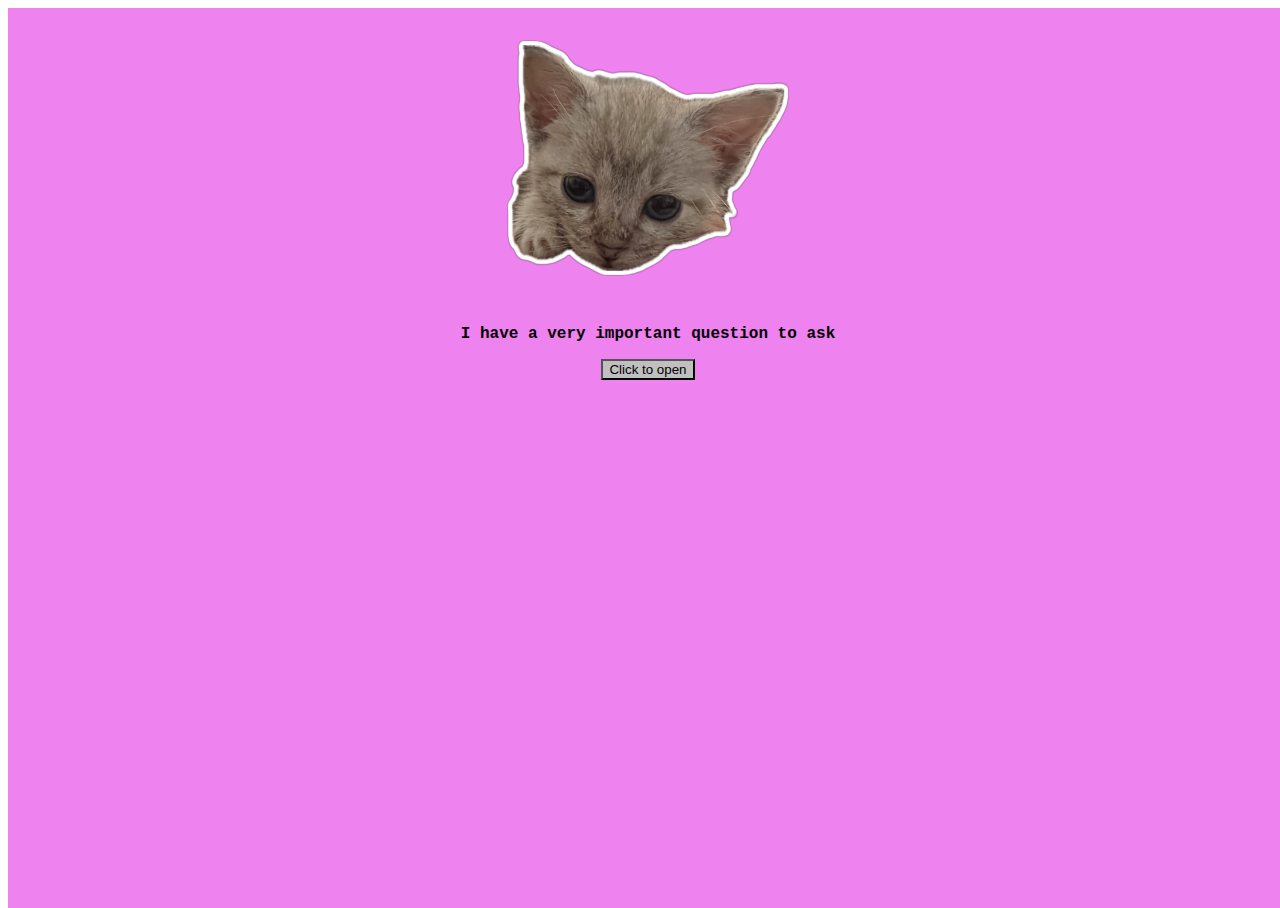
<file: index.html>
<!DOCTYPE html>
<html lang="en">
<head>
    <meta charset="UTF-8">
    <meta name="viewport" content="width=device-width, initial-scale=1.0">
    <title>Apology Card</title>
    <link rel="stylesheet" href="style.css">
    <script src="script.js" defer></script>
</head>
<body>
    <div id="outside">
        <img id="outside-pic" src="cat1.webp" alt="A cute cat">
        <h2 id="outside-title">I have a very important question to ask</h2>
        <p>
            <button onclick="open_card()">Click to open</button>
        </p>
    </div>

    <div id="inside" style="display: none;">
        <h2 id="inside-title">Will you please forgive me?</h2>
        <img id="inside-pic" src="girl.webp" alt="A girl asking for forgiveness">
        <p id="message">
            Well, I am running out of ways to apologize <br>
            but here's a little poem I wrote
            <br><br>
            but before that, you must answer correctly
            <br>
        </p>
        <p>
            <a href="page1.html" class="button">Ready for Adventure</a>
        </p>
        <p>
            <button onclick="close_card()">Click to close</button>
        </p>
    </div>
</body>                                                                                                 
</html>
</file>
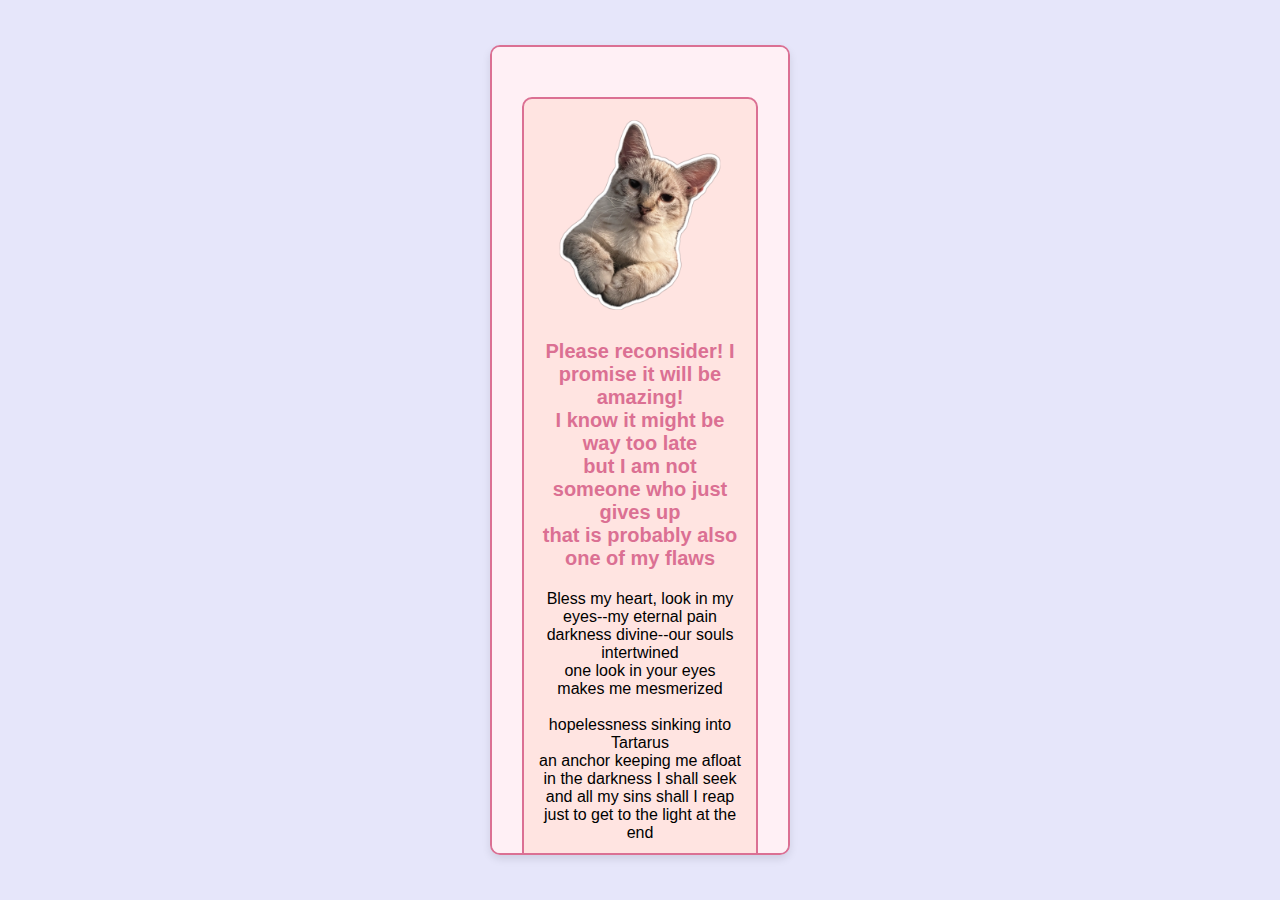
<file: hmm.html>
<!DOCTYPE html>
<html lang="en">
<head>
    <meta charset="UTF-8">
    <meta http-equiv="X-UA-Compatible" content="IE=edge">
    <meta name="viewport" content="width=device-width, initial-scale=1.0">
    <title>Hmm</title>
    <link rel="stylesheet" href="game-style.css">
</head>   
<body>
    <div class="container">
        <div class="message-box">
            <img src="nocat.webp" alt="No Cat">
            <h2>Please reconsider! I promise it will be amazing!<br>
                I know it might be way too late<br>
                but I am not someone who just gives up<br>
                that is probably also one of my flaws
            </h2>
            <p>
                Bless my heart, look in my eyes--my eternal pain<br>
                darkness divine--our souls intertwined<br>
                one look in your eyes makes me mesmerized<br><br>
                hopelessness sinking into Tartarus<br>
                an anchor keeping me afloat<br>
                in the darkness I shall seek<br>
                and all my sins shall I reap<br>
                just to get to the light at the end<br><br>
                of everything and nothing at all<br> 
                ecstasy in everything, makes me forget all;<br>
                the pain there is.
            </p>
            <a href="page1.html" class="button">Back to the Start</a>
        </div>
    </div>
</body>
</html>
</file>
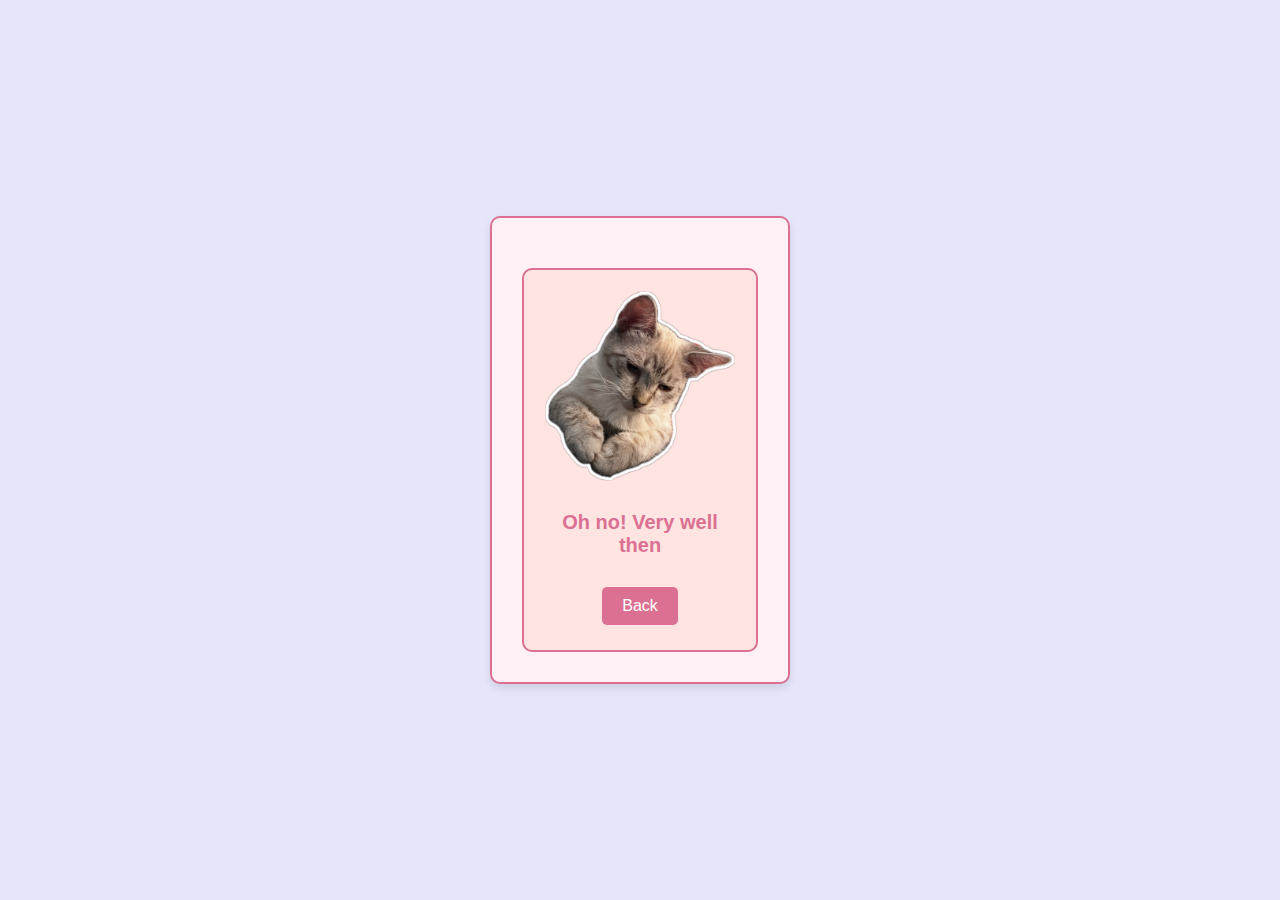
<file: no.html>
<!DOCTYPE html>
<html lang="en">
<head>
    <meta charset="UTF-8">
    <meta http-equiv="X-UA-Compatible" content="IE=edge">
    <meta name="viewport" content="width=device-width, initial-scale=1.0">
    <title>No</title>
    <link rel="stylesheet" href="game-style.css">
</head>   
<body>
    <div class="container">
        <div class="message-box">
            <img src="verysadcat.webp" alt="Very Sad Cat">
            <h2>Oh no! Very well then</h2>
            <a href="page1.html" class="button">Back</a>
        </div>
    </div>
</body>
</html>
</file>
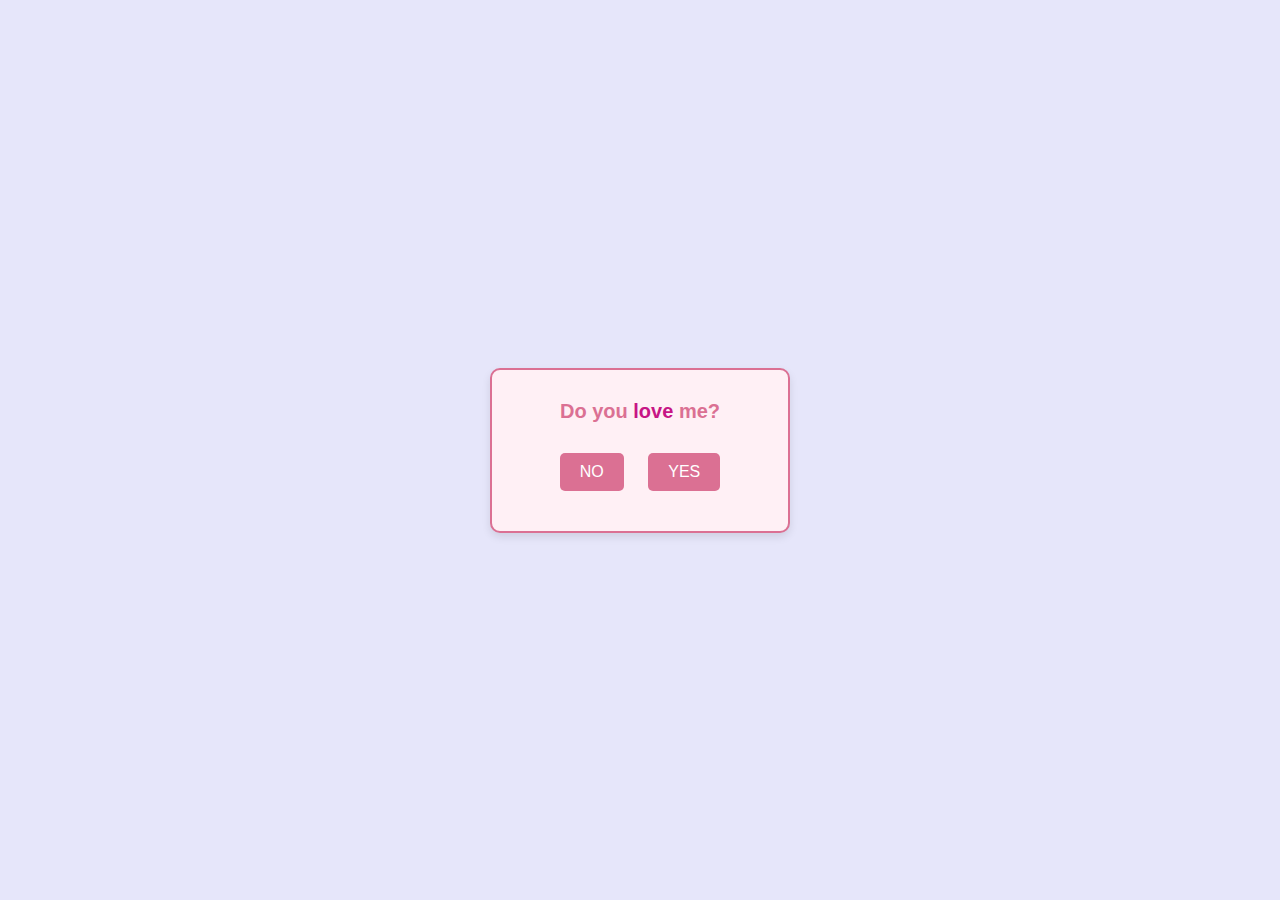
<file: page1.html>
<!DOCTYPE html>
<html lang="en">
<head>
    <meta charset="UTF-8">
    <meta http-equiv="X-UA-Compatible" content="IE=edge">
    <title>Page 1</title>
    <link rel="stylesheet" href="game-style.css">
</head>
<body>
    <div class="container">
        <div class="love">
            <h2>Do you <span>love</span> me?</h2>
            <a href="no.html" class="button">NO</a>
            <a href="yes.html" class="button">YES</a>
        </div>
    </div>
</body>
</html>




    </div>


</body>



</html>
</file>
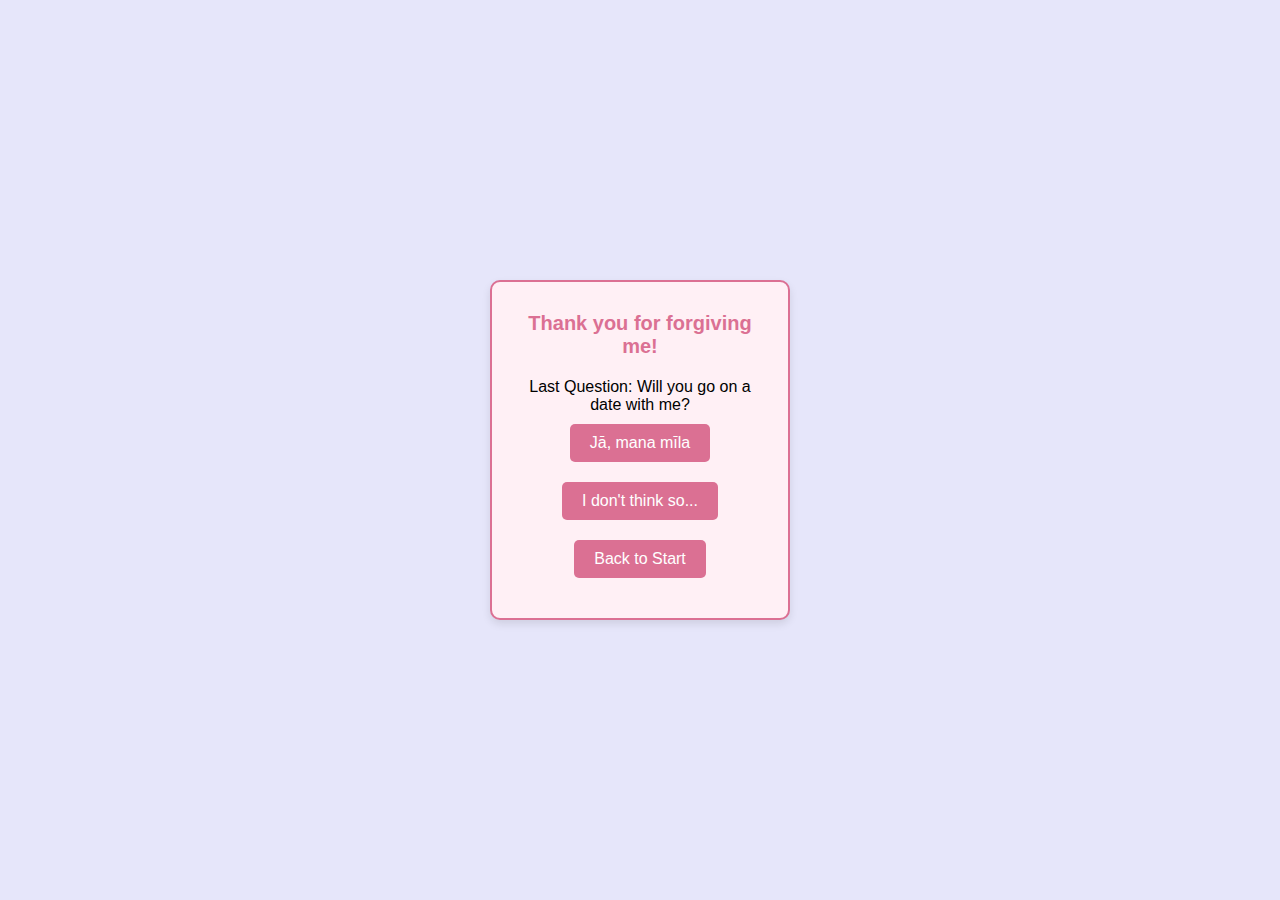
<file: yeah.html>
<!DOCTYPE html>
<html lang="en">
<head>
    <meta charset="UTF-8">
    <meta http-equiv="X-UA-Compatible" content="IE=edge">
    <meta name="viewport" content="width=device-width, initial-scale=1.0">
    <title>Yeah</title>
    <link rel="stylesheet" href="game-style.css">
</head>   
<body>
    <div class="container">
        <h2>Thank you for forgiving me!</h2>
        <p>Last Question: Will you go on a date with me?</p>
        <a href="joke.html" class="button">Jā, mana mīla</a>
        <a href="hmm.html" class="button">I don't think so...</a>
        <a href="page1.html" class="button">Back to Start</a>
    </div>
</body>
</html>
</file>
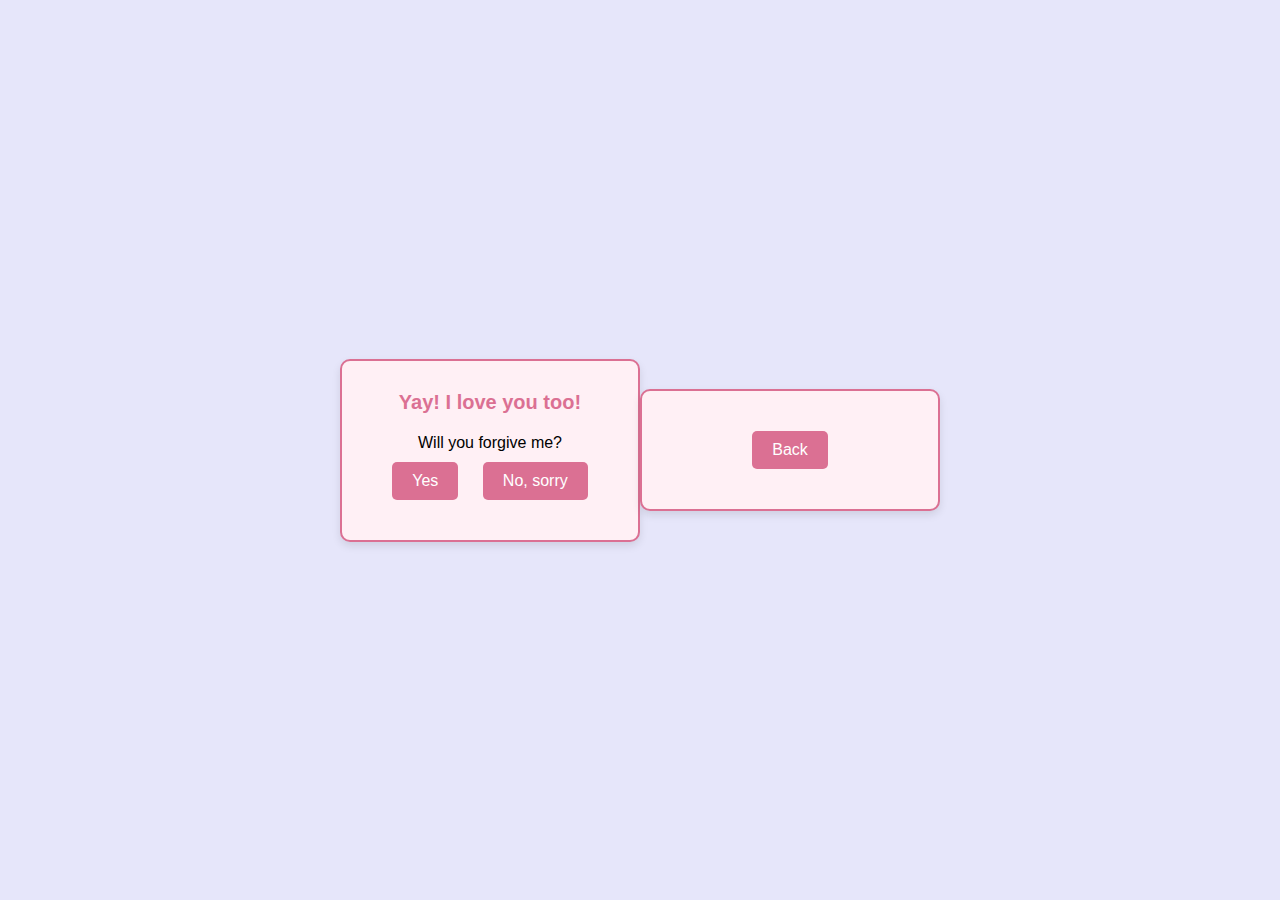
<file: yes.html>
<!DOCTYPE html>
<html lang="en">
<head>
    <meta charset="UTF-8">
    <meta http-equiv="X-UA-Compatible" content="IE=edge">
    <meta name="viewport" content="width=device-width, initial-scale=1.0">
    <title>Yes</title>
    <link rel="stylesheet" href="game-style.css">
</head>   
<body>
    <div class="container">
        <h2>Yay! I love you too!</h2>
        <p>Will you forgive me?</p>
        <a href="yeah.html" class="button">Yes</a>
        <a href="no.html" class="button">No, sorry</a>
    </div>
    <div class="container">
        <a href="page1.html" class="button">Back</a>
    </div>
</body>
</html>
</file>
<file: style.css>
/* style.css */

#outside {
  z-index: 1;
  position: absolute;
  background-color: violet;
  width: 100%;
  height: 100%;
  text-align: center;
  transition: 1s;
  transform-origin: 0;
}

.open-card {
  transform: rotateY(90deg);
}

#outside-title {
  color: black;
  font-family: Courier;
  font-size: 12pt;
  text-align: center;
}

#outside-pic {
  width: 300px;
  height: 300px;
}

#outside-help {
  color: black;
  font-family: Courier;
  font-size: 12pt;
  text-align: center;
  padding: 20px;
}

#inside {
  z-index: 0;
  position: absolute;
  background-color: white;
  width: 100%;
  height: 100%;
  text-align: center;
  display: none;
}

#inside-title {
  color: black;
  font-family: 'Franklin Gothic Medium', 'Arial Narrow', Arial, sans-serif;
  font-size: 12pt;
  text-align: center;
}

#inside-pic {
  width: 300px;
  height: 300px;
}

#message {
  color: black;
  font-family: Courier;
  font-size: 12pt;
  text-align: center;
}

button {
  background: silver;
}
</file>
<file: game-style.css>
/* Basic reset for better cross-browser consistency */
* {
    margin: 0;
    padding: 0;
    box-sizing: border-box;
}

body {
    font-family: 'Comic Sans MS', cursive, sans-serif; /* Cute and playful font */
    background-color: #e6e6fa; /* Light lavender background */
    display: flex;
    justify-content: center;
    align-items: center;
    height: 100vh;
    overflow: hidden; /* Prevents body from scrolling */
}

.container {
    text-align: center;
    background-color: #fff0f5; /* Lavender blush background */
    padding: 30px;
    border: 2px solid #db7093; /* Pale violet red border */
    border-radius: 10px;
    box-shadow: 0 4px 8px rgba(0, 0, 0, 0.1);
    width: 300px;
    max-height: 90vh; /* Ensures container fits within viewport */
    overflow-y: auto; /* Adds vertical scrollbar if needed */
}

h2 {
    font-size: 20px;
    color: #db7093; /* Pale violet red color */
    margin-bottom: 20px;
}

h2 span {
    color: #c71585; /* Medium violet red color for emphasis */
}

a.button, a.button:visited {
    display: inline-block;
    background-color: #db7093; /* Pale violet red background */
    color: white;
    text-decoration: none;
    padding: 10px 20px;
    margin: 10px;
    border-radius: 5px;
    transition: background-color 0.3s;
}

a.button:hover {
    background-color: #c71585; /* Darker pink on hover */
}

.message-box {
    background-color: #ffe4e1; /* Light pink background */
    border: 2px solid #db7093; /* Pale violet red border */
    padding: 15px;
    border-radius: 10px;
    margin-top: 20px;
}

.message-box img {
    max-width: 100%;
    height: auto;
    border-radius: 10px;
    margin-bottom: 20px;
}

.message-box p {
    margin-bottom: 20px; /* Add space below paragraphs */
}
</file>
